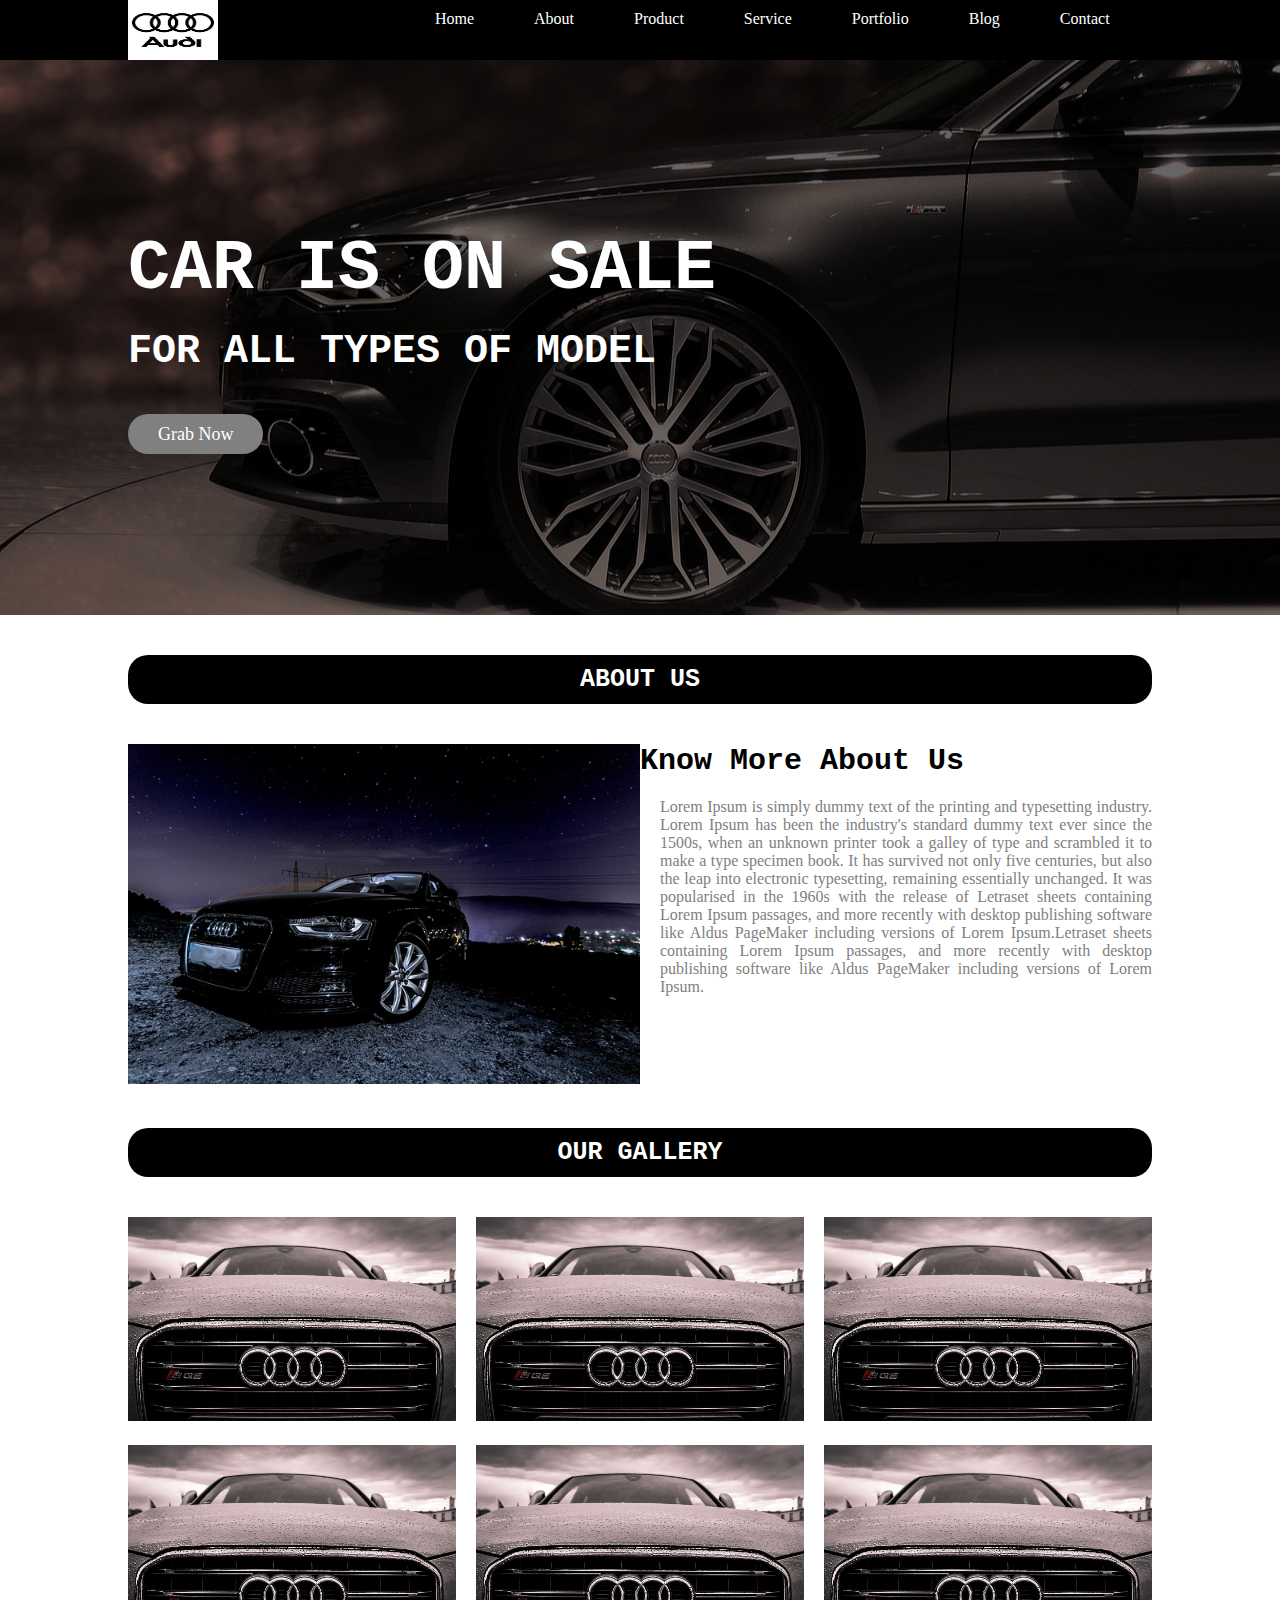
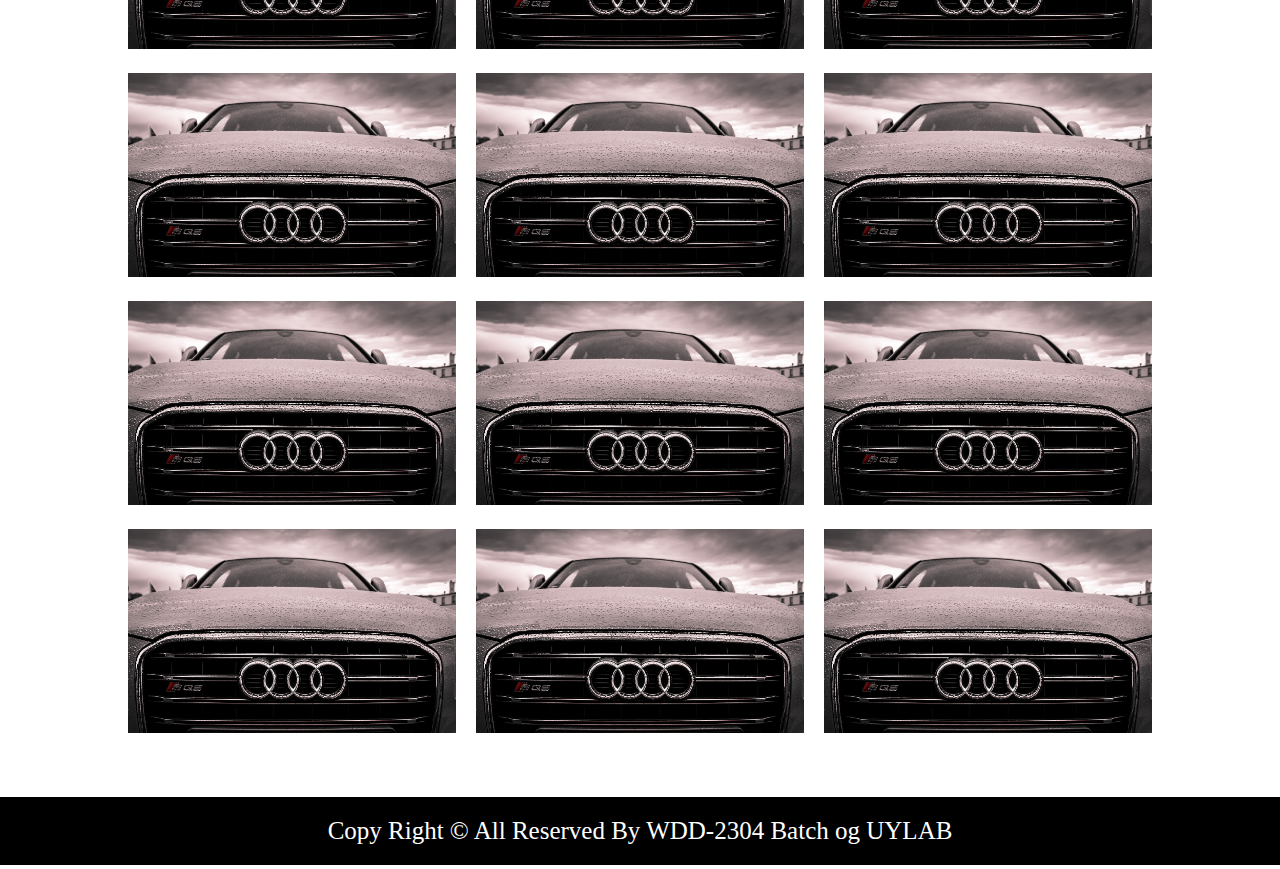
<file: class-09/index.html>
<!DOCTYPE html>
<html lang="en">
<head>
	<meta charset="UTF-8">
	<meta name="viewport"content=""width=device-width,initial-scale=1.0">
	<title>Live Project</title>
	<link rel="stylesheet" href="CSS/all.css">
	<link rel="stylesheet" href="CSS/style.css">

</head>
<body>
	<!-- navigation part html start -->
	<nav>
	<div class="container">
		<div class="logo">
			<img src="images/logo.png" alt="">
		</div>	
		<div class="menu">
			<ul>
				<li><a href="index.html">Home</a></li>
				<li><a href="about.html">About</a></li>
				<li><a href="product.html">Product</a></li>
				<li><a href="service.html">Service</a></li>
				<li><a href="portfolio.html">Portfolio</li>
				<li><a href="blog.html">Blog</a></li>
				<li><a href="contact.html">Contact</a></li>
			</ul>
		</div>	
			
	
	</div>	
		<div class="anika"></div>
	</nav>
	<!-- navigation part html end -->
	
	
	<!-- banner part html start -->
	<div class="banner">
		<div class="banner_overlay">
			<div class="container">
					<div class= "banner_content">
						<h1>Car is on sale</h1>
						<h4>For All Types of Model</h4>
						<a href="#"> Grab Now </a>
					</div>
			</div>
		
		</div>
	</div>
	
	
	<!-- banner part html end -->
	
	<!-- about part html start -->
	<div id="about">
		<div class="container">
			<div class="about_heading">
			<h4>About Us</h4>
				
			</div>
			<div class="about_img">
				<img src="images/car2.jpg" alt=" ">
			</div>
			<div class="about_content">
				<h4>Know More About Us</h4>	
				<p>Lorem Ipsum is simply dummy text of the printing and typesetting industry. Lorem Ipsum has been the industry's standard dummy text ever since the 1500s, when an unknown printer took a galley of type and scrambled it to make a type specimen book. It has survived not only five centuries, but also the leap into electronic typesetting, remaining essentially unchanged. It was popularised in the 1960s with the release of Letraset sheets containing Lorem Ipsum passages, and more recently with desktop publishing software like Aldus PageMaker including versions of Lorem Ipsum.Letraset sheets containing Lorem Ipsum passages, and more recently with desktop publishing software like Aldus PageMaker including versions of Lorem Ipsum.</p>
			</div>
			
		</div>
		<div class="anika"></div>
	</div>
	<!-- about part html end -->
	
	<!-- gallery part html start -->
	<div id="gallery">
		<div class="container">
			<div class="about_heading">
			<h4>Our Gallery</h4>
				
			</div>
			<div class="gallery_images">
				<img src="images/car3.jpg" alt="">
				<div class="gallery_overlay">
					<a href="#"><i class="fas fa-link"></i></a>
				</div>
			</div>
			<div class="gallery_images gallery_middle">
				<img src="images/car3.jpg" alt="">
				<div class="gallery_overlay">
					<a href="#"><i class="fas fa-link"></i></a>
				</div>
			</div>
			<div class="gallery_images">
				<img src="images/car3.jpg" alt="">
				<div class="gallery_overlay">
					<a href="#"><i class="fas fa-link"></i></a>
				</div>
			</div>
			
			<div class="gallery_images">
				<img src="images/car3.jpg" alt="">
				<div class="gallery_overlay">
					<a href="#"><i class="fas fa-link"></i></a>
				</div>
			</div>
			<div class="gallery_images gallery_middle">
				<img src="images/car3.jpg" alt="">
				<div class="gallery_overlay">
					<a href="#"><i class="fas fa-link"></i></a>
				</div>
			</div>
			<div class="gallery_images">
				<img src="images/car3.jpg" alt="">
				<div class="gallery_overlay">
					<a href="#"><i class="fas fa-link"></i></a>
				</div>
			</div>
			
			<div class="gallery_images">
				<img src="images/car3.jpg" alt="">
				<div class="gallery_overlay">
					<a href="#"><i class="fas fa-link"></i></a>
				</div>
			</div>
			<div class="gallery_images gallery_middle">
				<img src="images/car3.jpg" alt="">
				<div class="gallery_overlay">
					<a href="#"><i class="fas fa-link"></i></a>
				</div>
			</div>
			<div class="gallery_images">
				<img src="images/car3.jpg" alt="">
				<div class="gallery_overlay">
					<a href="#"><i class="fas fa-link"></i></a>
				</div>
			</div>
			<div class="gallery_images">
				<img src="images/car3.jpg" alt="">
				<div class="gallery_overlay">
					<a href="#"><i class="fas fa-link"></i></a>
				</div>
			</div>
			<div class="gallery_images gallery_middle">
				<img src="images/car3.jpg" alt="">
				<div class="gallery_overlay">
					<a href="#"><i class="fas fa-link"></i></a>
				</div>
			</div>
			<div class="gallery_images">
				<img src="images/car3.jpg" alt="">
				<div class="gallery_overlay">
					<a href="#"><i class="fas fa-link"></i></a>
				</div>
			</div>
			<div class="gallery_images">
				<img src="images/car3.jpg" alt="">
				<div class="gallery_overlay">
					<a href="#"><i class="fas fa-link"></i></a>
				</div>
			</div>
			<div class="gallery_images gallery_middle">
				<img src="images/car3.jpg" alt="">
				<div class="gallery_overlay">
					<a href="#"><i class="fas fa-link"></i></a>
				</div>
			</div>
			<div class="gallery_images">
				<img src="images/car3.jpg" alt="">
				<div class="gallery_overlay">
					<a href="#"><i class="fas fa-link"></i></a>
				</div>
			</div>
			
			
			
			
		
		</div>
		<div class="anika"></div>
	</div>
	
	<!-- gallery part html end -->
	
	<!-- footer part html start -->
	<footer>
	<div class="container">
		<div class="copyright"><p>Copy Right &copy; All Reserved By WDD-2304 Batch og UYLAB
		</p>
		</div>
	</div>
	
	</footer>
	
	
	<!-- footer part html end -->


</body>
</html>
</file>
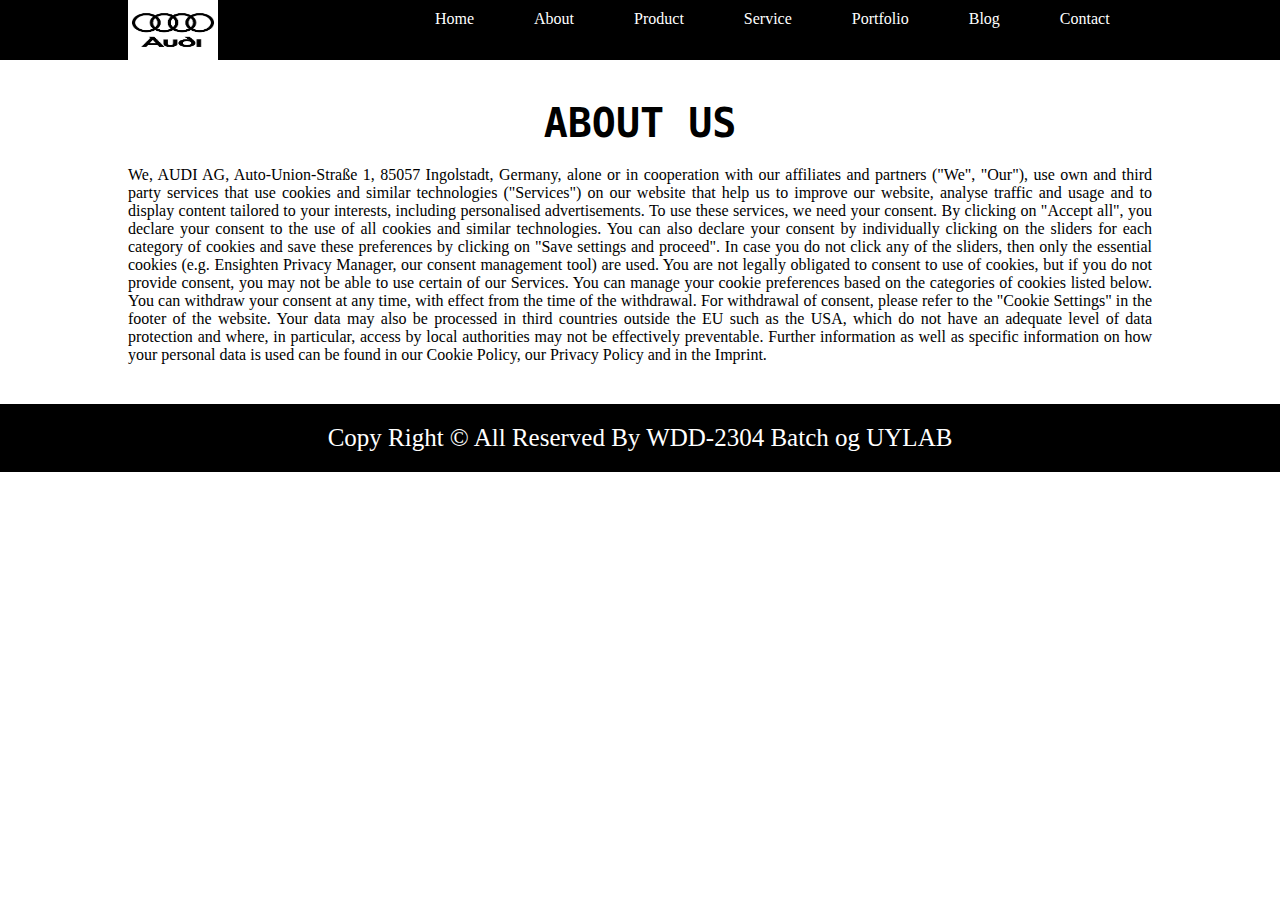
<file: class-09/about.html>
<!DOCTYPE html>
<html lang="en">
<head>
	<meta charset="UTF-8">
	<meta name="viewport"content=""width=device-width,initial-scale=1.0">
	<title>Live Project</title>
	<link rel="stylesheet" href="CSS/all.css">
	<link rel="stylesheet" href="CSS/style.css">

</head>
<body>
	<!-- navigation part html start -->
	<nav>
	<div class="container">
		<div class="logo">
			<img src="images/logo.png" alt="">
		</div>	
		<div class="menu">
			<ul>
				<li><a href="index.html">Home</a></li>
				<li><a href="about.html">About</a></li>
				<li><a href="product.html">Product</a></li>
				<li><a href="service.html">Service</a></li>
				<li><a href="portfolio.html">Portfolio</li>
				<li><a href="blog.html">Blog</a></li>
				<li><a href="contact.html">Contact</a></li>
			</ul>
		</div>	
			
	
	</div>	
		<div class="anika"></div>
	</nav>
	<!-- navigation part html end -->
	
	
	<!-- content part html start-->
	<div class="content">
		<div class="container">
			<div class="content_text">
				<h4>About Us</h4>
				<p>We, AUDI AG, Auto-Union-Straße 1, 85057 Ingolstadt, Germany, alone or in cooperation with our affiliates and partners ("We", "Our"), use own and third party services that use cookies and similar technologies ("Services") on our website that help us to improve our website, analyse traffic and usage and to display content tailored to your interests, including personalised advertisements.
To use these services, we need your consent. By clicking on "Accept all", you declare your consent to the use of all cookies and similar technologies. You can also declare your consent by individually clicking on the sliders for each category of cookies and save these preferences by clicking on "Save settings and proceed". In case you do not click any of the sliders, then only the essential cookies (e.g. Ensighten Privacy Manager, our consent management tool) are used. You are not legally obligated to consent to use of cookies, but if you do not provide consent, you may not be able to use certain of our Services. You can manage your cookie preferences based on the categories of cookies listed below. You can withdraw your consent at any time, with effect from the time of the withdrawal. For withdrawal of consent, please refer to the "Cookie Settings" in the footer of the website. Your data may also be processed in third countries outside the EU such as the USA, which do not have an adequate level of data protection and where, in particular, access by local authorities may not be effectively preventable. Further information as well as specific information on how your personal data is used can be found in our Cookie Policy, our Privacy Policy and in the Imprint.</p>
			
			</div>
		
		
		</div>
		
	</div>
	
	<!-- content part html end -->
	
	<!-- footer part html start -->
	<footer>
	<div class="container">
		<div class="copyright"><p>Copy Right &copy; All Reserved By WDD-2304 Batch og UYLAB
		</p>
		</div>
	</div>
	
	</footer>
	
	
	<!-- footer part html end -->


</body>
</html>
</file>
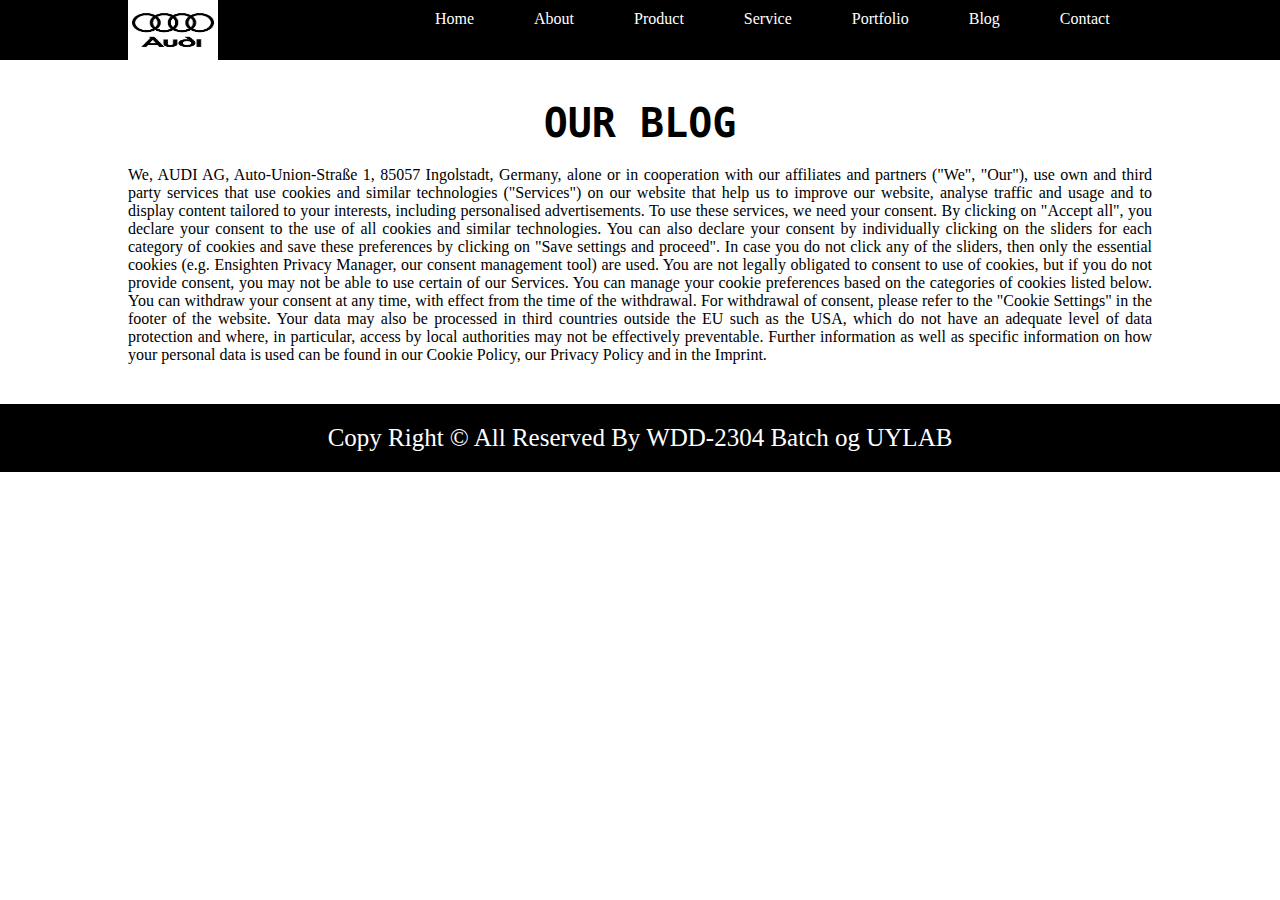
<file: class-09/blog.html>
<!DOCTYPE html>
<html lang="en">
<head>
	<meta charset="UTF-8">
	<meta name="viewport"content=""width=device-width,initial-scale=1.0">
	<title>Live Project</title>
	<link rel="stylesheet" href="CSS/all.css">
	<link rel="stylesheet" href="CSS/style.css">

</head>
<body>
	<!-- navigation part html start -->
	<nav>
	<div class="container">
		<div class="logo">
			<img src="images/logo.png" alt="">
		</div>	
		<div class="menu">
			<ul>
				<li><a href="index.html">Home</a></li>
				<li><a href="about.html">About</a></li>
				<li><a href="product.html">Product</a></li>
				<li><a href="service.html">Service</a></li>
				<li><a href="portfolio.html">Portfolio</li>
				<li><a href="blog.html">Blog</a></li>
				<li><a href="contact.html">Contact</a></li>
			</ul>
		</div>	
			
	
	</div>	
		<div class="anika"></div>
	</nav>
	<!-- navigation part html end -->
	
	
	<!-- content part html start-->
	<div class="content">
		<div class="container">
			<div class="content_text">
				<h4>Our Blog</h4>
				<p>We, AUDI AG, Auto-Union-Straße 1, 85057 Ingolstadt, Germany, alone or in cooperation with our affiliates and partners ("We", "Our"), use own and third party services that use cookies and similar technologies ("Services") on our website that help us to improve our website, analyse traffic and usage and to display content tailored to your interests, including personalised advertisements.
To use these services, we need your consent. By clicking on "Accept all", you declare your consent to the use of all cookies and similar technologies. You can also declare your consent by individually clicking on the sliders for each category of cookies and save these preferences by clicking on "Save settings and proceed". In case you do not click any of the sliders, then only the essential cookies (e.g. Ensighten Privacy Manager, our consent management tool) are used. You are not legally obligated to consent to use of cookies, but if you do not provide consent, you may not be able to use certain of our Services. You can manage your cookie preferences based on the categories of cookies listed below. You can withdraw your consent at any time, with effect from the time of the withdrawal. For withdrawal of consent, please refer to the "Cookie Settings" in the footer of the website. Your data may also be processed in third countries outside the EU such as the USA, which do not have an adequate level of data protection and where, in particular, access by local authorities may not be effectively preventable. Further information as well as specific information on how your personal data is used can be found in our Cookie Policy, our Privacy Policy and in the Imprint.</p>
			
			</div>
		
		
		</div>
		
	</div>
	
	<!-- content part html end -->
	
	<!-- footer part html start -->
	<footer>
	<div class="container">
		<div class="copyright"><p>Copy Right &copy; All Reserved By WDD-2304 Batch og UYLAB
		</p>
		</div>
	</div>
	
	</footer>
	
	
	<!-- footer part html end -->


</body>
</html>
</file>
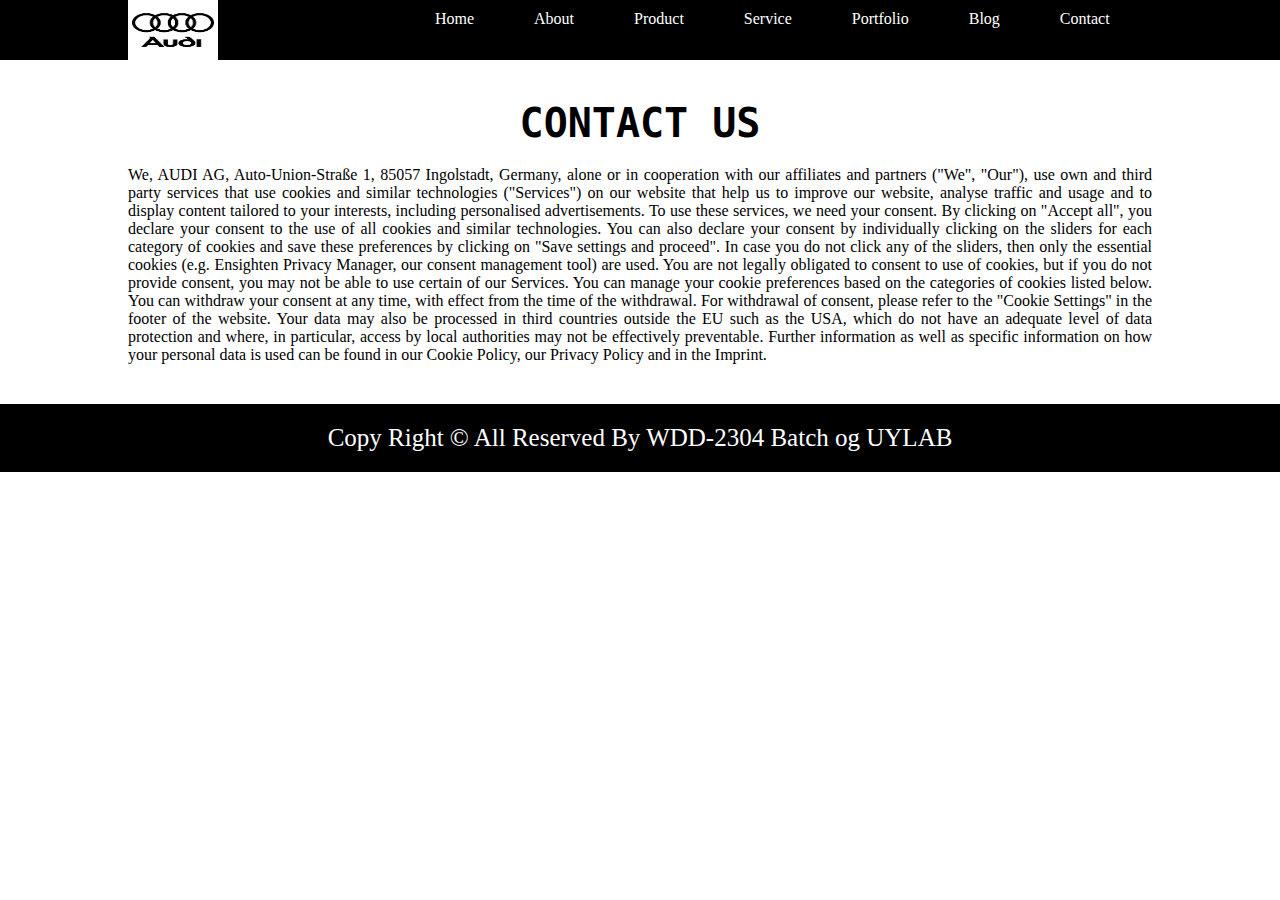
<file: class-09/contact.html>
<!DOCTYPE html>
<html lang="en">
<head>
	<meta charset="UTF-8">
	<meta name="viewport"content=""width=device-width,initial-scale=1.0">
	<title>Live Project</title>
	<link rel="stylesheet" href="CSS/all.css">
	<link rel="stylesheet" href="CSS/style.css">

</head>
<body>
	<!-- navigation part html start -->
	<nav>
	<div class="container">
		<div class="logo">
			<img src="images/logo.png" alt="">
		</div>	
		<div class="menu">
			<ul>
				<li><a href="index.html">Home</a></li>
				<li><a href="about.html">About</a></li>
				<li><a href="product.html">Product</a></li>
				<li><a href="service.html">Service</a></li>
				<li><a href="portfolio.html">Portfolio</li>
				<li><a href="blog.html">Blog</a></li>
				<li><a href="contact.html">Contact</a></li>
			</ul>
		</div>	
			
	
	</div>	
		<div class="anika"></div>
	</nav>
	<!-- navigation part html end -->
	
	
	<!-- content part html start-->
	<div class="content">
		<div class="container">
			<div class="content_text">
				<h4>Contact Us</h4>
				<p>We, AUDI AG, Auto-Union-Straße 1, 85057 Ingolstadt, Germany, alone or in cooperation with our affiliates and partners ("We", "Our"), use own and third party services that use cookies and similar technologies ("Services") on our website that help us to improve our website, analyse traffic and usage and to display content tailored to your interests, including personalised advertisements.
To use these services, we need your consent. By clicking on "Accept all", you declare your consent to the use of all cookies and similar technologies. You can also declare your consent by individually clicking on the sliders for each category of cookies and save these preferences by clicking on "Save settings and proceed". In case you do not click any of the sliders, then only the essential cookies (e.g. Ensighten Privacy Manager, our consent management tool) are used. You are not legally obligated to consent to use of cookies, but if you do not provide consent, you may not be able to use certain of our Services. You can manage your cookie preferences based on the categories of cookies listed below. You can withdraw your consent at any time, with effect from the time of the withdrawal. For withdrawal of consent, please refer to the "Cookie Settings" in the footer of the website. Your data may also be processed in third countries outside the EU such as the USA, which do not have an adequate level of data protection and where, in particular, access by local authorities may not be effectively preventable. Further information as well as specific information on how your personal data is used can be found in our Cookie Policy, our Privacy Policy and in the Imprint.</p>
			
			</div>
		
		
		</div>
		
	</div>
	
	<!-- content part html end -->
	
	<!-- footer part html start -->
	<footer>
	<div class="container">
		<div class="copyright"><p>Copy Right &copy; All Reserved By WDD-2304 Batch og UYLAB
		</p>
		</div>
	</div>
	
	</footer>
	
	
	<!-- footer part html end -->


</body>
</html>
</file>
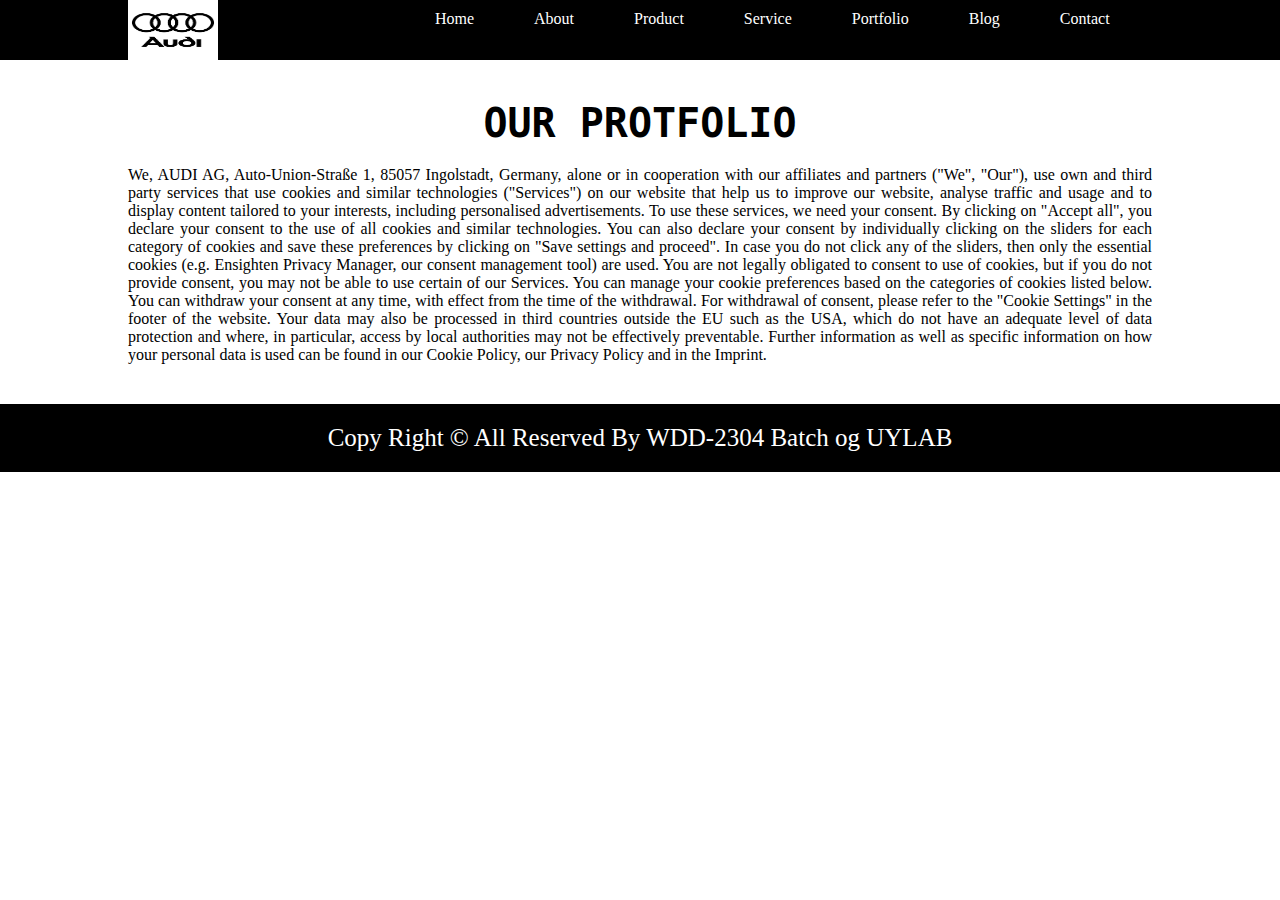
<file: class-09/portfolio.html>
<!DOCTYPE html>
<html lang="en">
<head>
	<meta charset="UTF-8">
	<meta name="viewport"content=""width=device-width,initial-scale=1.0">
	<title>Live Project</title>
	<link rel="stylesheet" href="CSS/all.css">
	<link rel="stylesheet" href="CSS/style.css">

</head>
<body>
	<!-- navigation part html start -->
	<nav>
	<div class="container">
		<div class="logo">
			<img src="images/logo.png" alt="">
		</div>	
		<div class="menu">
			<ul>
				<li><a href="index.html">Home</a></li>
				<li><a href="about.html">About</a></li>
				<li><a href="product.html">Product</a></li>
				<li><a href="service.html">Service</a></li>
				<li><a href="portfolio.html">Portfolio</li>
				<li><a href="blog.html">Blog</a></li>
				<li><a href="contact.html">Contact</a></li>
			</ul>
		</div>	
			
	
	</div>	
		<div class="anika"></div>
	</nav>
	<!-- navigation part html end -->
	
	
	<!-- content part html start-->
	<div class="content">
		<div class="container">
			<div class="content_text">
				<h4>Our Protfolio</h4>
				<p>We, AUDI AG, Auto-Union-Straße 1, 85057 Ingolstadt, Germany, alone or in cooperation with our affiliates and partners ("We", "Our"), use own and third party services that use cookies and similar technologies ("Services") on our website that help us to improve our website, analyse traffic and usage and to display content tailored to your interests, including personalised advertisements.
To use these services, we need your consent. By clicking on "Accept all", you declare your consent to the use of all cookies and similar technologies. You can also declare your consent by individually clicking on the sliders for each category of cookies and save these preferences by clicking on "Save settings and proceed". In case you do not click any of the sliders, then only the essential cookies (e.g. Ensighten Privacy Manager, our consent management tool) are used. You are not legally obligated to consent to use of cookies, but if you do not provide consent, you may not be able to use certain of our Services. You can manage your cookie preferences based on the categories of cookies listed below. You can withdraw your consent at any time, with effect from the time of the withdrawal. For withdrawal of consent, please refer to the "Cookie Settings" in the footer of the website. Your data may also be processed in third countries outside the EU such as the USA, which do not have an adequate level of data protection and where, in particular, access by local authorities may not be effectively preventable. Further information as well as specific information on how your personal data is used can be found in our Cookie Policy, our Privacy Policy and in the Imprint.</p>
			
			</div>
		
		
		</div>
		
	</div>
	
	<!-- content part html end -->
	
	<!-- footer part html start -->
	<footer>
	<div class="container">
		<div class="copyright"><p>Copy Right &copy; All Reserved By WDD-2304 Batch og UYLAB
		</p>
		</div>
	</div>
	
	</footer>
	
	
	<!-- footer part html end -->


</body>
</html>
</file>
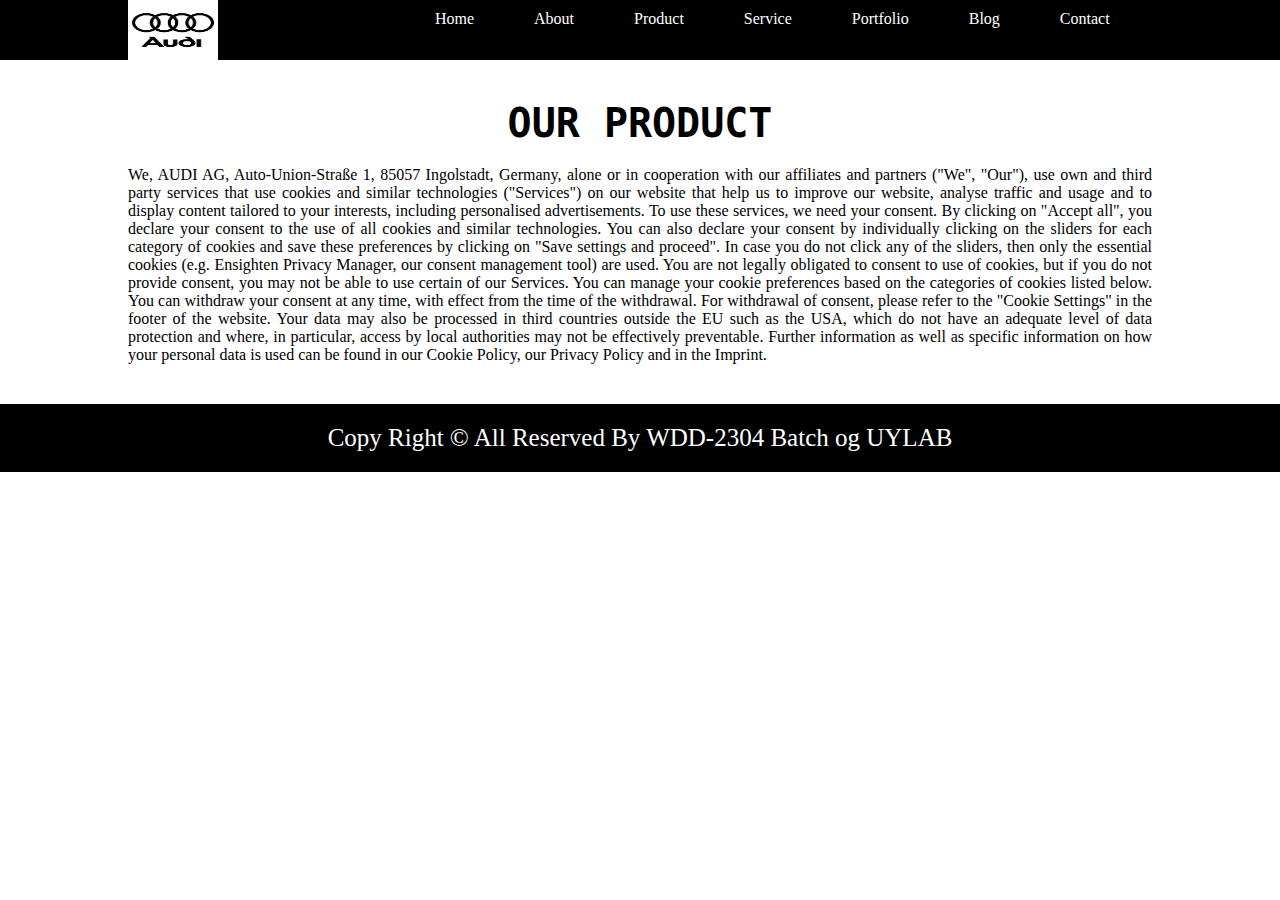
<file: class-09/product.html>
<!DOCTYPE html>
<html lang="en">
<head>
	<meta charset="UTF-8">
	<meta name="viewport"content=""width=device-width,initial-scale=1.0">
	<title>Live Project</title>
	<link rel="stylesheet" href="CSS/all.css">
	<link rel="stylesheet" href="CSS/style.css">

</head>
<body>
	<!-- navigation part html start -->
	<nav>
	<div class="container">
		<div class="logo">
			<img src="images/logo.png" alt="">
		</div>	
		<div class="menu">
			<ul>
				<li><a href="index.html">Home</a></li>
				<li><a href="about.html">About</a></li>
				<li><a href="product.html">Product</a></li>
				<li><a href="service.html">Service</a></li>
				<li><a href="portfolio.html">Portfolio</li>
				<li><a href="blog.html">Blog</a></li>
				<li><a href="contact.html">Contact</a></li>
			</ul>
		</div>	
			
	
	</div>	
		<div class="anika"></div>
	</nav>
	<!-- navigation part html end -->
	
	
	<!-- content part html start-->
	<div class="content">
		<div class="container">
			<div class="content_text">
				<h4>Our Product</h4>
				<p>We, AUDI AG, Auto-Union-Straße 1, 85057 Ingolstadt, Germany, alone or in cooperation with our affiliates and partners ("We", "Our"), use own and third party services that use cookies and similar technologies ("Services") on our website that help us to improve our website, analyse traffic and usage and to display content tailored to your interests, including personalised advertisements.
To use these services, we need your consent. By clicking on "Accept all", you declare your consent to the use of all cookies and similar technologies. You can also declare your consent by individually clicking on the sliders for each category of cookies and save these preferences by clicking on "Save settings and proceed". In case you do not click any of the sliders, then only the essential cookies (e.g. Ensighten Privacy Manager, our consent management tool) are used. You are not legally obligated to consent to use of cookies, but if you do not provide consent, you may not be able to use certain of our Services. You can manage your cookie preferences based on the categories of cookies listed below. You can withdraw your consent at any time, with effect from the time of the withdrawal. For withdrawal of consent, please refer to the "Cookie Settings" in the footer of the website. Your data may also be processed in third countries outside the EU such as the USA, which do not have an adequate level of data protection and where, in particular, access by local authorities may not be effectively preventable. Further information as well as specific information on how your personal data is used can be found in our Cookie Policy, our Privacy Policy and in the Imprint.</p>
			
			</div>
		
		
		</div>
		
	</div>
	
	<!-- content part html end -->
	
	<!-- footer part html start -->
	<footer>
	<div class="container">
		<div class="copyright"><p>Copy Right &copy; All Reserved By WDD-2304 Batch og UYLAB
		</p>
		</div>
	</div>
	
	</footer>
	
	
	<!-- footer part html end -->


</body>
</html>
</file>
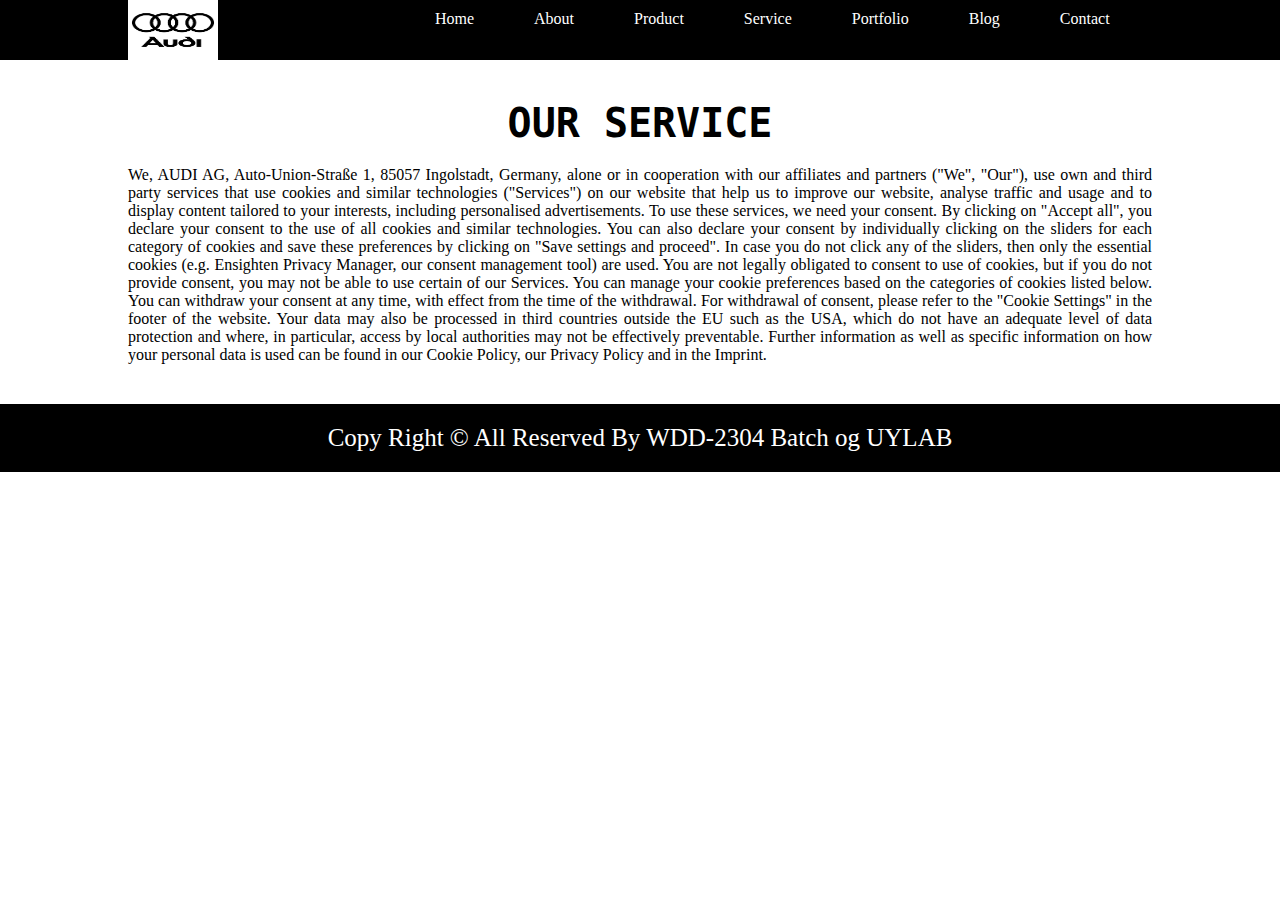
<file: class-09/service.html>
<!DOCTYPE html>
<html lang="en">
<head>
	<meta charset="UTF-8">
	<meta name="viewport"content=""width=device-width,initial-scale=1.0">
	<title>Live Project</title>
	<link rel="stylesheet" href="CSS/all.css">
	<link rel="stylesheet" href="CSS/style.css">

</head>
<body>
	<!-- navigation part html start -->
	<nav>
	<div class="container">
		<div class="logo">
			<img src="images/logo.png" alt="">
		</div>	
		<div class="menu">
			<ul>
				<li><a href="index.html">Home</a></li>
				<li><a href="about.html">About</a></li>
				<li><a href="product.html">Product</a></li>
				<li><a href="service.html">Service</a></li>
				<li><a href="portfolio.html">Portfolio</li>
				<li><a href="blog.html">Blog</a></li>
				<li><a href="contact.html">Contact</a></li>
			</ul>
		</div>	
			
	
	</div>	
		<div class="anika"></div>
	</nav>
	<!-- navigation part html end -->
	
	
	<!-- content part html start-->
	<div class="content">
		<div class="container">
			<div class="content_text">
				<h4>Our Service</h4>
				<p>We, AUDI AG, Auto-Union-Straße 1, 85057 Ingolstadt, Germany, alone or in cooperation with our affiliates and partners ("We", "Our"), use own and third party services that use cookies and similar technologies ("Services") on our website that help us to improve our website, analyse traffic and usage and to display content tailored to your interests, including personalised advertisements.
To use these services, we need your consent. By clicking on "Accept all", you declare your consent to the use of all cookies and similar technologies. You can also declare your consent by individually clicking on the sliders for each category of cookies and save these preferences by clicking on "Save settings and proceed". In case you do not click any of the sliders, then only the essential cookies (e.g. Ensighten Privacy Manager, our consent management tool) are used. You are not legally obligated to consent to use of cookies, but if you do not provide consent, you may not be able to use certain of our Services. You can manage your cookie preferences based on the categories of cookies listed below. You can withdraw your consent at any time, with effect from the time of the withdrawal. For withdrawal of consent, please refer to the "Cookie Settings" in the footer of the website. Your data may also be processed in third countries outside the EU such as the USA, which do not have an adequate level of data protection and where, in particular, access by local authorities may not be effectively preventable. Further information as well as specific information on how your personal data is used can be found in our Cookie Policy, our Privacy Policy and in the Imprint.</p>
			
			</div>
		
		
		</div>
		
	</div>
	
	<!-- content part html end -->
	
	<!-- footer part html start -->
	<footer>
	<div class="container">
		<div class="copyright"><p>Copy Right &copy; All Reserved By WDD-2304 Batch og UYLAB
		</p>
		</div>
	</div>
	
	</footer>
	
	
	<!-- footer part html end -->


</body>
</html>
</file>
<file: class-09/CSS/style.css>
*{
	padding: 0;
	margin: 0;
	outline:0;
	
	
}
ul,ol{
	
	list-style: none;
	
}

a{
	text-decoration: none;
}

h1,h2,h3,h4,h5,h6,p,span,a{
	padding:0;
	margin:0;
}
body{
	
}

html{
	scroll-behavior: smooth;
}
/* navigation part css start */
.anika{
	clear: both;
}
nav{
	background-color: black;
}
.container{
	width: 80%;
	margin: 0 auto;

}
.logo img{
	width: 90px;
	height: 60px;  
	float: left;
}

.menu{
	width: 90%;
	float: left;
}
.menu ul{
	float: right;
}
.menu ul li{
	float: left;
	padding: 10px 30px;
}
.menu ul li a{
	color: white;
	
}

.menu ul li a:focus{
	background-color: gray;
	padding: 10px 20px;
	
}
/* navigation part css end */


/* benner part css start */

.banner{
	background: url(../images/car.jpg);
	background-repeat: no-repeat;
	background-size: cover;
	background-position: center;
	
}


.banner_overlay{
	padding: 170px 0;
	background-color: rgba(0,0,0,0.6);
	
}
.banner_content{
	color: white;
}

.banner_content h1{
	font-size: 70px;
	font-family: monospace;
	text-transform: uppercase;
	padding-bottom: 20px;
}
.banner_content h4{
	font-size: 40px;
	font-family: monospace;
	text-transform: uppercase;
	padding-bottom: 50px;
}

.banner_content a{
	color: white;
	font-size: 18px;
	background-color: gray;
	padding: 10px 30px;
	border-radius: 30px;
}

/* banner part css end */

/* about part css start */
.about_heading h4{
	text-align: center;
	background-color: black;
	color: white;
	padding: 10px 0;
	border-radius: 20px;
	font-family: monospace;
	font-weight: bold;
	margin: 40px 0;
	font-size: 25px;
	text-transform: uppercase;
	
}
.about_img img{
	
	width: 100%;
}
.about_img{
	width: 50%;
	float: left;
	
	
}
.about_content{
	width: 50%;
	float: left;
	
}
.about_content h4{
	font-size: 30px;
	font-weight: bold;
	padding-bottom: 20px;
	font-family: monospace;
	
}

.about_content p{
	text-align: justify;
	padding-left: 20px;
	line-weight: 27px; 
	color: gray;
	
}

.gallery_images{
	width: 32%;
	float: left;
	position: relative;
	margin-bottom: 20px;
}

.gallery_images img{
	width: 100%;
	
}

.gallery_overlay{
	position: absolute;
	top: 0;
	left: 0;
	width: 100%;
	height: 100%;
	background-color: rgba(0,0,0,0.5);
	display: flex;
	justify-content: center;
	align-items: center;
	transform: scale(0);
	transition: all linear .3s;
}
.gallery_overlay a{
	height: 40px;
	width: 40px;
	background-color: gray;
	color: white;
	line-height: 40px;
	text-align: center;
	display: block;
	border-radius: 50%;
	
}

.gallery_images:hover .gallery_overlay{
	transform: scale(1);
	transition: all linear .3s;
}
.gallery_middle{
	
	margin: 0 2%;
	
}

/* about part css end */

/* footer part css start */ 
footer{
	background-color: black;
	margin-top: 40px;
}
.copyright p{
	text-align: center;
	color: white;
	font-size: 25px;
	padding: 20px 0;
	
}

/* footer part css end */


/* multiple page css about start */
.content_text{
	margin-top: 40px;
	
	
	
}

.content_text h4{
	text-align: center;
	font-size: 40px;
	text-transform: uppercase;
	font-family: monospace;
	margin-bottom: 20px;
	
	
}
.content_text p{
	
	text-align: justify;
}


/* multiple page css about end */
</file>
